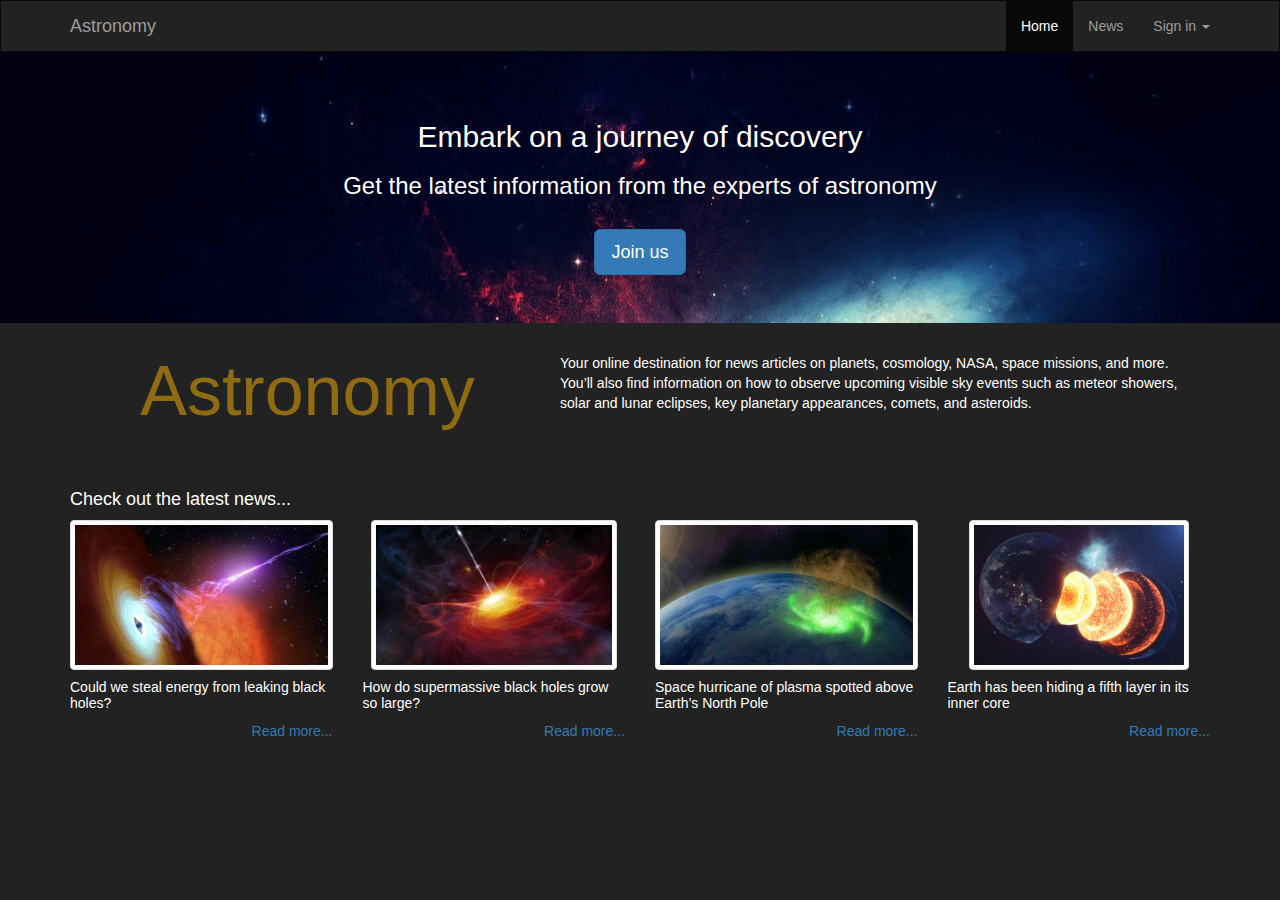
<file: tp-createawebsite/index.html>
<!DOCTYPE html>
<html>
    <head>
        <meta charset="UTF-8">
        <title>Exercice: Créer une page web sur un sujet de notre choix</title>
        <meta name="viewport" content="width=device-width, initial-scale=1">
        <link rel="stylesheet" href="https://maxcdn.bootstrapcdn.com/bootstrap/3.2.0/css/bootstrap.min.css">
        <link rel="stylesheet" href="style.css">
    </head>
    <body>
        <nav class="navbar navbar-inverse">
            <div class="container">
                <div class="navbar-header">
                    <a class="navbar-brand" href="#">Astronomy</a>
                </div>

                <ul class="nav navbar-nav navbar-right">
                    <li class="active"><a href="#">Home</a></li>
                    <li><a href="#">News</span></a></li>
                    <li class="dropdown">
                        <a href="#" class="dropdown-toggle" data-toggle="dropdown">Sign in <span class="caret"></span>
                            <ul class="dropdown-menu">
                                <form class="navbar-form">
                                    <li><div class="form-group">
                                        <input type="email" class="form-control" class="form-control" placeholder="Email" name="email">
                                    </div></li>
                                    <li><div class="form-group">
                                        <input type="password" class="form-control" placeholder="Password" name="password">
                                    </div></li><br>
                                    <button type="submit" class="btn btn-success">Sign in</button>
                                </form>
                            </ul>
                        </a>
                    </li>
                </ul>
            </div>
        </nav>

        <div class="jumbotron">
            <div class="container">
                <h2>Embark on a journey of discovery</h2>
                <h3>Get the latest information from the experts of astronomy</h3><br>
                <button href="#" class="btn btn-primary btn-lg">Join us</button>
            </div>
        </div>
        
        <div class="container">
            <div class="col-md-5">
                <h1>Astronomy</h1>
            </div>
            <div class="col-md-7">
                <div><p>Your online destination for news articles on planets, cosmology, NASA, space missions, and more. You’ll also find information on how to observe upcoming visible sky events such as meteor showers, solar and lunar eclipses, key planetary appearances, comets, and asteroids.</p></div>
            </div>
        </div>

        <div class="container-fluid">
            <div class="container">
                <h4>Check out the latest news...</h3>
                <div class="row">
                    <div class="col-md-3">
                        <img src="images/article-image1.jpg" alt="Black hole" class="img-thumbnail">
                        <h5>Could we steal energy from leaking black holes?</h5>
                        <a href="#" role="button">Read more...</a>
                    </div>
                    <div class="col-md-3"> 
                        <img src="images/article-image2.jpg" alt="Black hole" class="img-thumbnail">
                        <h5>How do supermassive black holes grow so large?</h5>
                        <a href="#" role="button">Read more...</a>
                    </div>
                    <div class="col-md-3">
                        <img src="images/article-image3.jpg" alt="Earth pole" class="img-thumbnail">
                        <h5>Space hurricane of plasma spotted above Earth’s North Pole</h5>
                        <a href="#" role="button">Read more...</a>
                    </div>
                    <div class="col-md-3">
                        <img src="images/article-image4.png" alt="Earth core" class="img-thumbnail">
                        <h5>Earth has been hiding a fifth layer in its inner core</h5>
                        <a href="#" role="button">Read more...</a>
                    </div>
                </div>
            </div>
        </div>

        <script src="https://ajax.googleapis.com/ajax/libs/jquery/3.5.1/jquery.min.js"></script>
        <script src="https://cdnjs.cloudflare.com/ajax/libs/popper.js/1.16.0/umd/popper.min.js"></script>
        <script src="https://maxcdn.bootstrapcdn.com/bootstrap/4.5.2/js/bootstrap.min.js"></script>

        <script>
            $('.dropdown-menu').on('click', function(e) {
            e.stopPropagation();
            });
        </script>
    </body>
</html>
</file>
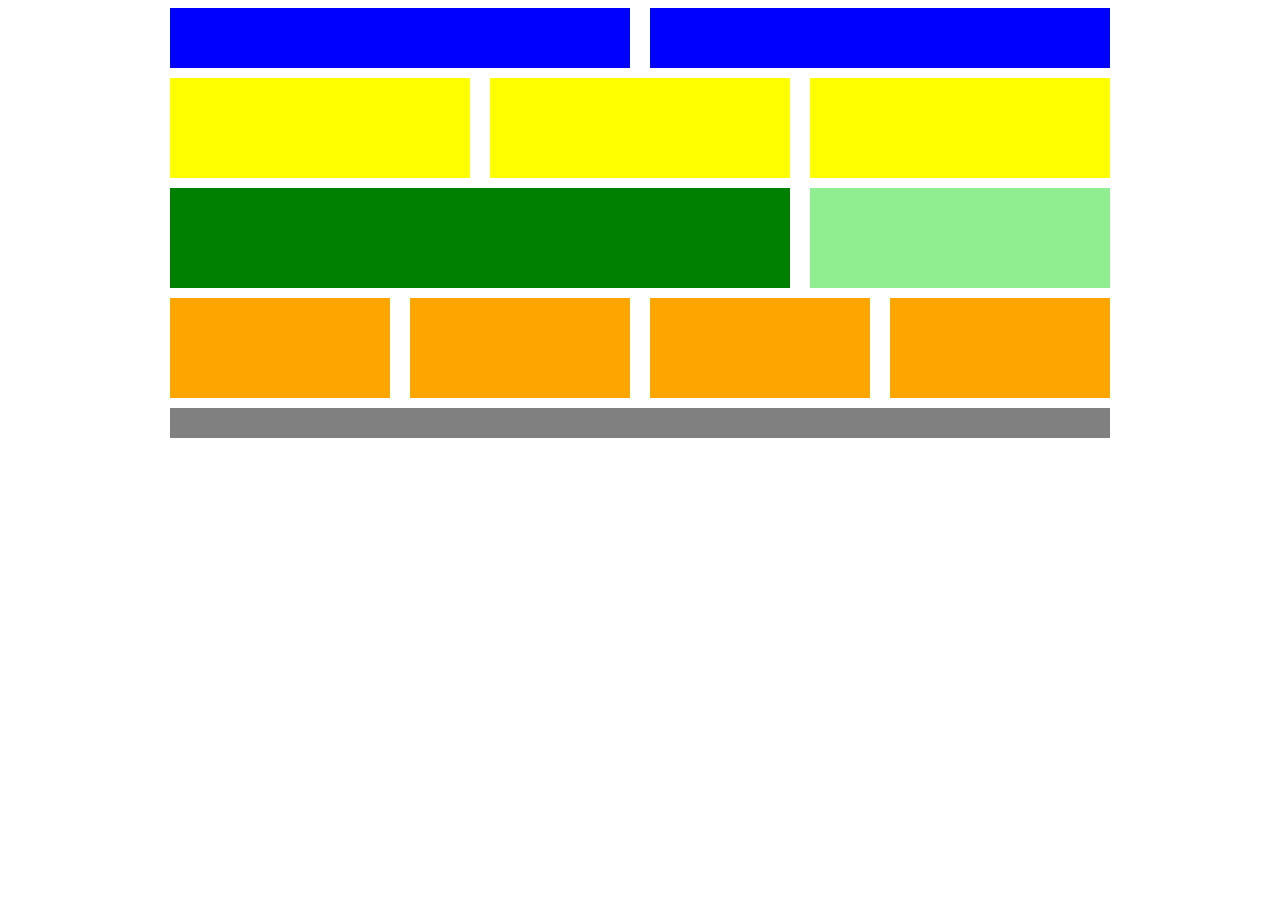
<file: 960-exos/exercice1/exercice1.html>
<!DOCTYPE html>
<html lang="en">
<head>
    <meta charset="utf-8"/>
    <title>Exercise #1: 960gs</title>
    <link rel="stylesheet" href="960.css"/>
    <style>
        .blue {
            background-color: blue;
            height: 60px;
        }

        .yellow, .green, .lightgreen, .orange {
            height: 100px;
        }

        .yellow {
            background-color: yellow;
        }

        .green {
            background-color: green;
        }

        .lightgreen {
            background-color: lightgreen;
        }

        .orange {
            background-color: orange;
        }

        .grey {
            background-color: grey;
            height: 30px;
        }

        /* add space around the clear div */
        .clear {
            margin-top: 10px;
            margin-bottom: 10px;
        }
    </style>
</head>
<body>
<div class="container_12">

    <!-- this is a single colored box; replace XXs -->
    <div class="grid_6">
        <div class="blue"></div>
    </div>

    <div class="grid_6">
        <div class="blue"></div>
    </div>

    <!-- this is the separator between rows -->

    <div class="clear"></div>

    <div class="grid_4">
        <div class="yellow"></div>
    </div>

    <div class="grid_4">
        <div class="yellow"></div>
    </div>

    <div class="grid_4">
        <div class="yellow"></div>
    </div>

    <!-- this is the separator between rows -->

    <div class="clear"></div>

    <div class="grid_8">
        <div class="green"></div>
    </div>

    <div class="grid_4">
        <div class="lightgreen"></div>
    </div>

    <!-- this is the separator between rows -->

    <div class="clear"></div>

    <div class="grid_3">
        <div class="orange"></div>
    </div>

    <div class="grid_3">
        <div class="orange"></div>
    </div>

    <div class="grid_3">
        <div class="orange"></div>
    </div>

    <div class="grid_3">
        <div class="orange"></div>
    </div>

    <!-- this is the separator between rows -->

    <div class="clear"></div>

    <div class="grid_12">
        <div class="grey"></div>
    </div>

    <div class="clear"></div>

</div>

</body>
</html>
</file>
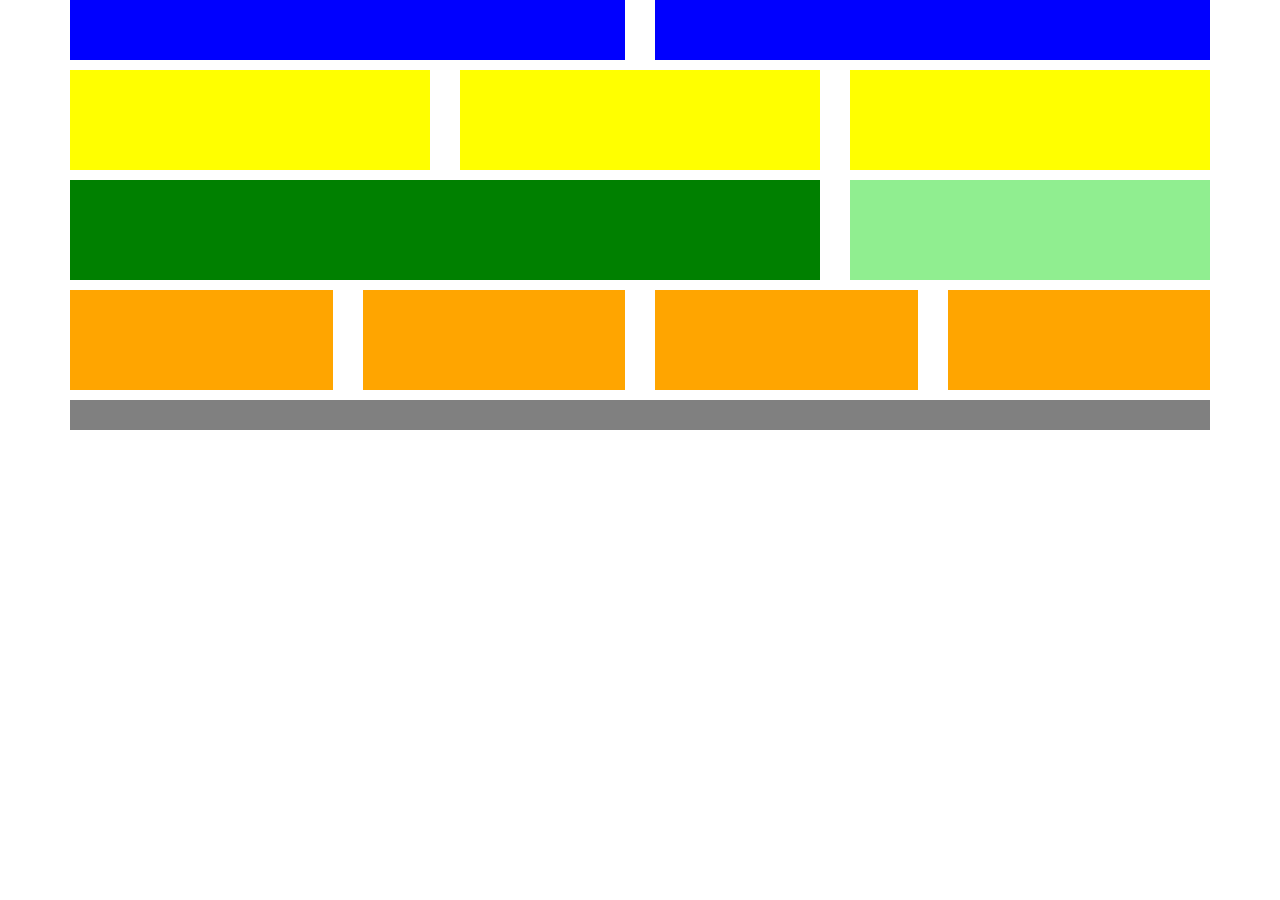
<file: 960-exos/exercice2/exercice2.html>
<!DOCTYPE html>
<html lang="en">
<head>
    <title>Exercise #2: Grid layout</title>
    <meta charset="UTF-8">
    <meta name="viewport" content="width=device-width, initial-scale=1">
    <link rel="stylesheet" href="https://maxcdn.bootstrapcdn.com/bootstrap/3.2.0/css/bootstrap.min.css">
    <style>
        .blue {
            background-color: blue;
            height: 60px;
        }

        .yellow, .green, .lightgreen, .orange {
            height: 100px;
        }

        .yellow {
            background-color: yellow;
        }

        .green {
            background-color: green;
        }

        .lightgreen {
            background-color: lightgreen;
        }

        .orange {
            background-color: orange;
        }

        .grey {
            background-color: grey;
            height: 30px;
        }

        /* add some space below the colored boxes */
        .blue, .yellow, .green, .lightgreen, .orange {
            margin-bottom: 10px;
        }

    </style>
</head>
<body>
<div class="container">

    <div class="row">
        <div class="col-md-6">
            <div class="blue"></div>
        </div>
        <div class="col-md-6">
            <div class="blue"></div>
        </div>
    </div>

    <div class="row">
        <div class="col-md-4">
            <div class="yellow"></div>
        </div>
        <div class="col-md-4">
            <div class="yellow"></div>
        </div>
        <div class="col-md-4">
            <div class="yellow"></div>
        </div>
    </div>

    <div class="row">
        <div class="hidden-xs hidden-sm col-md-8">
            <div class="green"></div>
        </div>
        <div class="hidden-xs hidden-sm col-md-4">
            <div class="lightgreen"></div>
        </div>
    </div>

    <div class="row">
        <div class="hidden-xs hidden-sm col-md-3">
            <div class="orange"></div>
        </div>
        <div class="hidden-xs hidden-sm col-md-3">
            <div class="orange"></div>
        </div>
        <div class="hidden-xs hidden-sm col-md-3">
            <div class="orange"></div>
        </div>
        <div class="hidden-xs hidden-sm col-md-3">
            <div class="orange"></div>
        </div>
    </div>

    <div class="row">
        <div class="col-md-12">
            <div class="grey"></div>
        </div>
    </div>

</div>

</body>
</html>
</file>
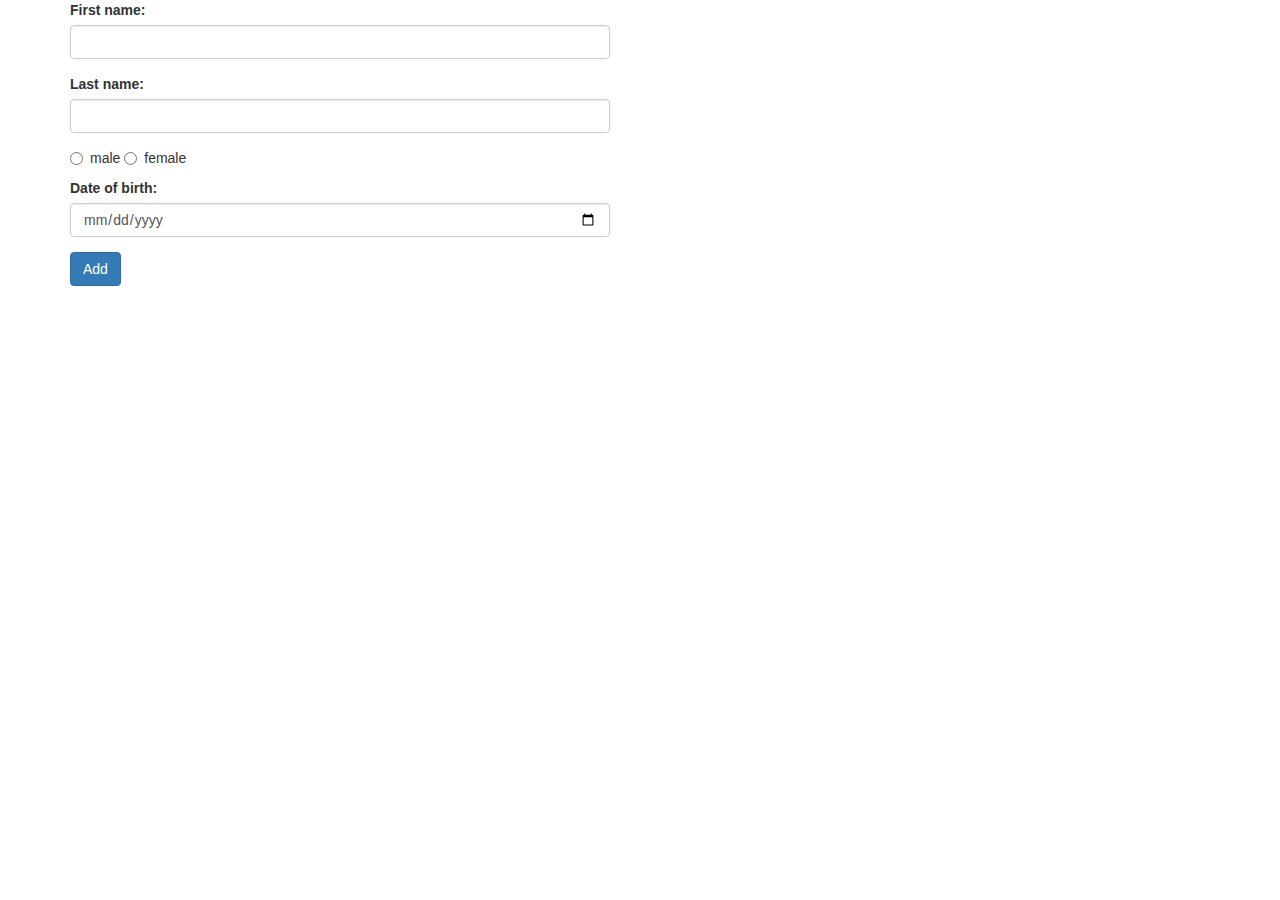
<file: 960-exos/exercice3/exercice3.html>
<!DOCTYPE html>
<html>
    <head>
        <meta charset="UTF-8">
        <title>Exercise #6: Simple form</title>
        <meta name="viewport" content="width=device-width, initial-scale=1">
        <link rel="stylesheet" href="https://maxcdn.bootstrapcdn.com/bootstrap/3.2.0/css/bootstrap.min.css">
    </head>
    <body>
        <div class="container">
            <div class="row col-md-6">
                <form action="#">
                    <div class="form-group">
                        <label for="first_name">First name:</label>
                        <input class="form-control" type="text" name="first_name" id="first_name"/>
                    </div>
                    <div class="form-group">
                        <label for="last_name">Last name:</label>
                        <input class="form-control" type="text" name="last_name" id="last_name"/>
                    </div>
                    <div class="radio">
                        <label><input type="radio" name="gender" value="male"/>male</label>
                        <label><input type="radio" name="gender" value="female"/>female</label>
                    </div>
                    <div class="form-group">
                        <label for="birth_date">Date of birth:</label>
                        <input class="form-control" type="date" name="birth_date" id="birth_date"/>
                    </div>
                    <input class="btn btn-primary" type="submit" value="Add"/>
                </form>
            </div>
        </div>
    </body>
</html>
</file>
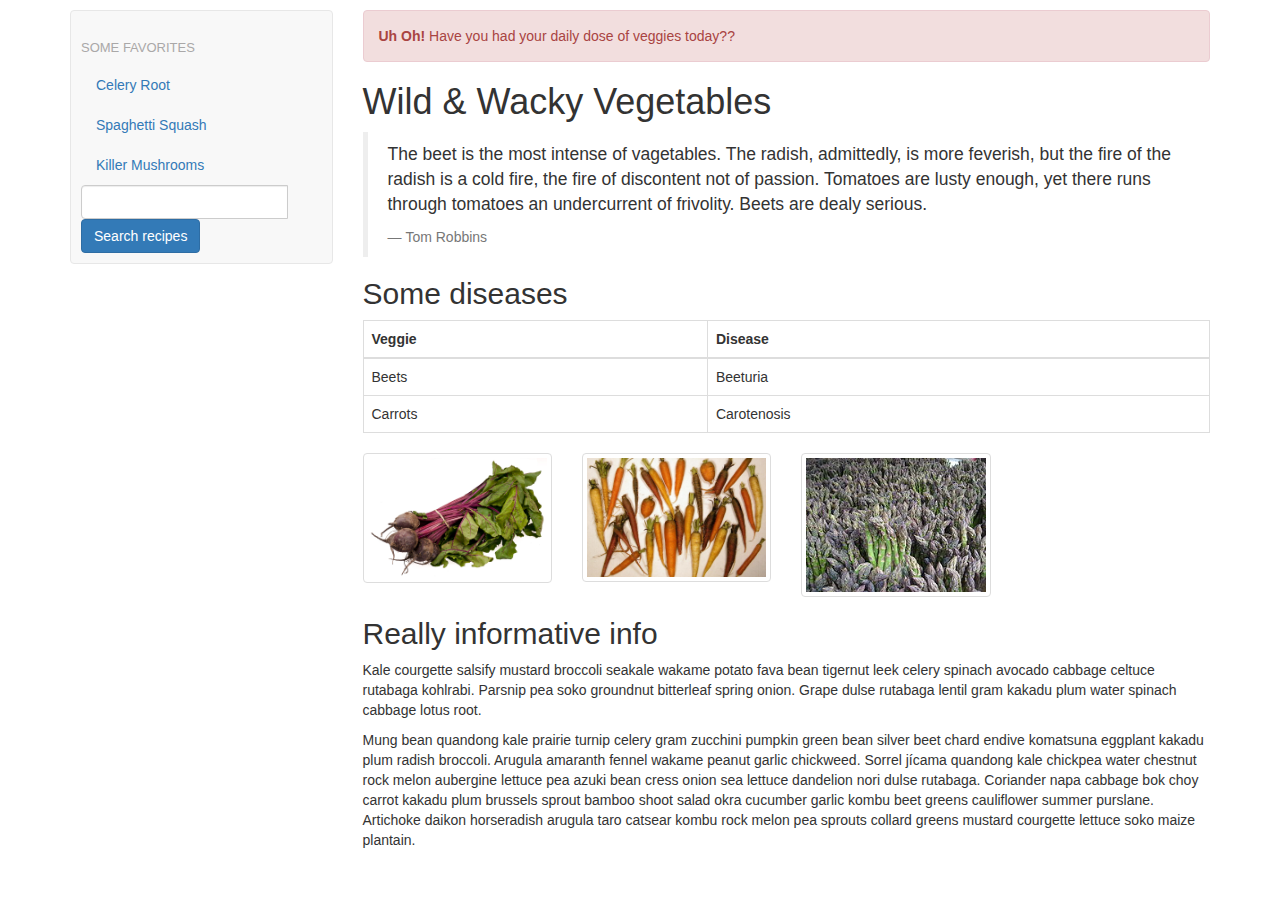
<file: 960-exos/exercice4/exercice4.html>
<!DOCTYPE html>
<html lang="en">
    <head>
        <meta charset="utf-8">
        <title>Exercise #7: Wild & Wacky Vegetables</title>
        <meta name="viewport" content="width=device-width, initial-scale=1.0">
        <link rel="stylesheet" href="https://maxcdn.bootstrapcdn.com/bootstrap/3.2.0/css/bootstrap.min.css">

        <style>
            body {
                margin-top: 10px;
            }

            .navbar {
                padding: 10px;
            }

            .navbar h1 {
                text-transform: uppercase;
                font-size: small;
                color: rgb(170, 168, 168);
            }
        </style>
    </head>
    <body>
        <div class="container">
            <div class="row">
                <div class="col-md-3">
                    <div class="navbar navbar-default">
                        <h1>Some Favorites</h1>
                        <ul class="nav">
                            <li><a href="#">Celery Root</a>
                            </li>
                            <li><a href="#">Spaghetti Squash</a>
                            </li>
                            <li><a href="#">Killer Mushrooms</a>
                            </li>
                        </ul>

                        <div class="input-group">
                            <div class="form-outline">
                              <input type="search" id="form1" class="form-control" />
                              <label class="form-label" for="form1"></label>
                            </div>
                            <input class="btn btn-primary" type="submit" value="Search recipes"/>
                        </div>
                    </div>
                </div>
                
                <div class="col-md-9">
                    <div class="alert alert-danger" role="alert"><b>Uh Oh!</b> Have you had your daily dose of veggies today??</div>

                    <h1>Wild & Wacky Vegetables</h1>

                    <blockquote>
                        <p>The beet is the most intense of vagetables. The radish, admittedly, is more feverish, but the fire of the radish is a cold fire, the fire of discontent not of passion. Tomatoes are lusty enough, yet there runs through tomatoes an undercurrent of frivolity. Beets are dealy serious.</p>
                        <footer>Tom Robbins</footer>
                    </blockquote>

                    <h2>Some diseases</h2>

                    <table class="table table-bordered">
                        <thead>
                            <tr>
                                <th scope="col">Veggie</th>
                                <th scope="col">Disease</th>
                            </tr>
                        </thead>
                        <tbody>
                            <tr>
                                <td>Beets</td>
                                <td>Beeturia</td>
                            </tr>
                            <tr>
                                <td>Carrots</td>
                                <td>Carotenosis</td>
                            </tr>
                        </tbody>
                    </table>

                    <div class="row">
                        <div class="col-md-3">
                            <img src="images/Beets-Bundle.jpg" alt="Beets" class="img-thumbnail">
                        </div>
                        <div class="col-md-3"> 
                            <img src="images/CarrotDiversityLg.jpg" alt="Carrots" class="img-thumbnail">
                        </div>
                        <div class="col-md-3">
                            <img src="images/aspargus.jpg" alt="Aspargus" class="img-thumbnail">
                        </div>
                    </div>

                    <h2>Really informative info</h2>

                    <p>Kale courgette salsify mustard broccoli seakale wakame potato
                        fava bean tigernut leek celery spinach avocado cabbage celtuce rutabaga
                        kohlrabi. Parsnip pea soko groundnut bitterleaf spring onion. Grape
                        dulse rutabaga lentil gram kakadu plum water spinach cabbage lotus root.
                    </p>
                    <p>
                        Mung bean quandong kale prairie turnip celery gram zucchini
                        pumpkin green bean silver beet chard endive komatsuna eggplant kakadu
                        plum radish broccoli. Arugula amaranth fennel wakame peanut garlic
                        chickweed. Sorrel jícama quandong kale chickpea water chestnut rock
                        melon aubergine lettuce pea azuki bean cress onion sea lettuce dandelion
                        nori dulse rutabaga. Coriander napa cabbage bok choy carrot kakadu plum
                        brussels sprout bamboo shoot salad okra cucumber garlic kombu beet
                        greens cauliflower summer purslane. Artichoke daikon horseradish arugula
                        taro catsear kombu rock melon pea sprouts collard greens mustard
                        courgette lettuce soko maize plantain.
                    </p>
                </div>
            </div>
        </div>
    </body>
</html>
</file>
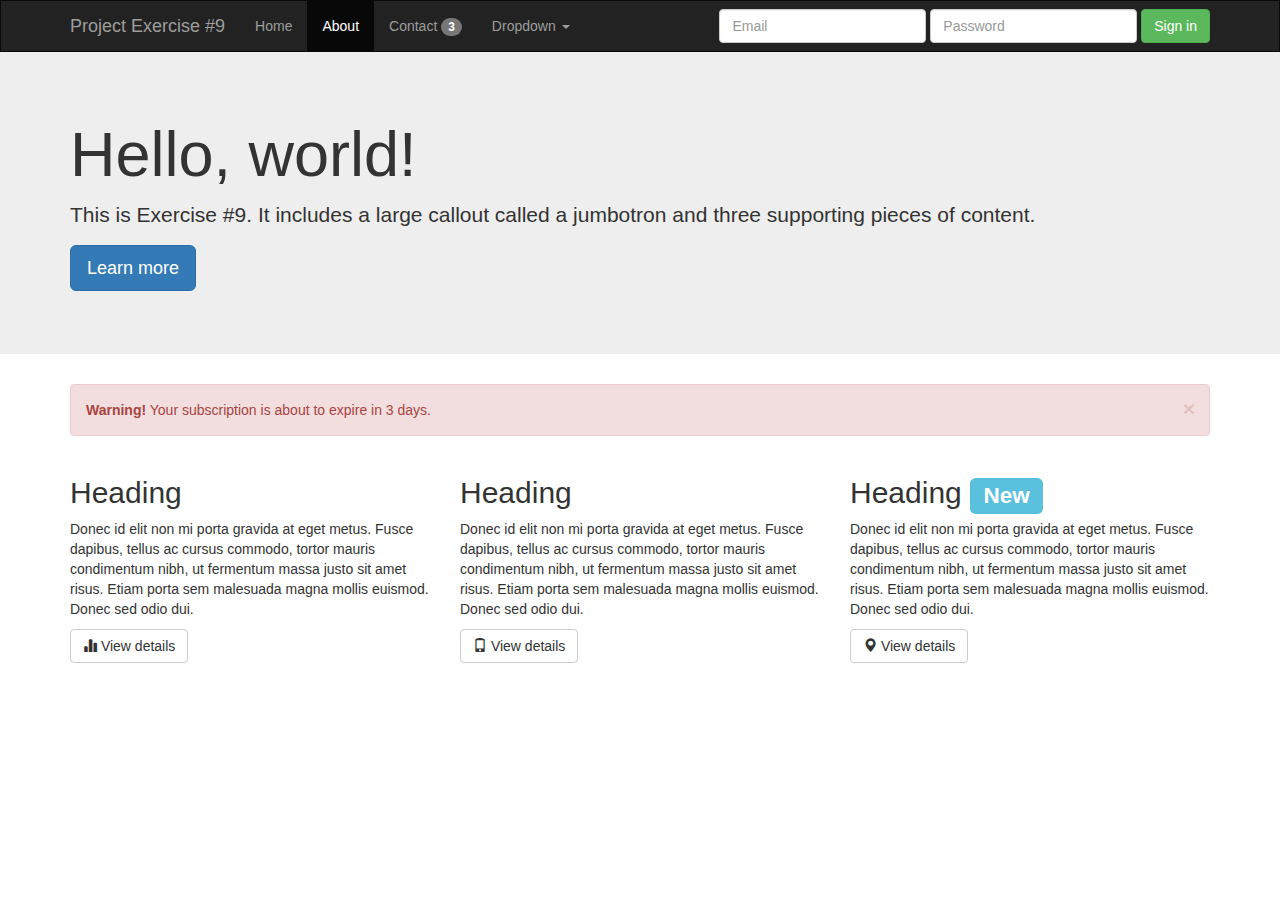
<file: 960-exos/exercice5/exercice5.html>
<!DOCTYPE html>
<html>
    <head>
        <meta charset="UTF-8">
        <title>Exercise #6: Simple form</title>
        <meta name="viewport" content="width=device-width, initial-scale=1">
        <link rel="stylesheet" href="http://maxcdn.bootstrapcdn.com/font-awesome/4.1.0/css/font-awesome.min.css">
        <link rel="stylesheet" href="https://maxcdn.bootstrapcdn.com/bootstrap/3.2.0/css/bootstrap.min.css">

        <style>
            .navbar {
                border-radius: 0;
                margin: 0;
            }
        </style>
    </head>
    <body>
        <nav class="navbar navbar-inverse nav-fixed-top">
            <div class="container">
                <div class="navbar-header">
                    <a class="navbar-brand" href="#">Project Exercise #9</a>
                </div>

                <ul class="nav navbar-nav">
                    <li class="nav-item"><a href="#">Home</a></li>
                    <li class="nav-item active"><a href="#">About</a></li>
                    <li class="nav-item"><a href="#">Contact <span class="badge">3</span></a></li>
                    <li class="nav-item dropdown">
                        <a href="#" class="dropdown-toggle" role="button" data-toggle="dropdown">Dropdown <span class="caret"></span>
                            <ul class="dropdown-menu">
                                <li><a class="dropdown-item" href="#">Action</a></li>
                                <li><a class="dropdown-item" href="#">Another action</a></li>
                                <li><a class="dropdown-item" href="#">Something else here</a></li>
                                <li><div class="divider"></div></li>
                                <li><h5 class="dropdown-header">Nav header</h5></li>
                                <li><a class="dropdown-item" href="#">Separated link</a></li>
                                <li><a class="dropdown-item" href="#">One more separated link</a></li>
                            </ul>
                        </a>
                    </li>
                </ul>

                <form class="navbar-form navbar-right">
                    <div class="form-group">
                        <input type="email" class="form-control" class="form-control" placeholder="Email" name="email">
                    </div>
                    <div class="form-group">
                        <input type="password" class="form-control" placeholder="Password" name="password">
                    </div>
                    <button type="submit" class="btn btn-success">Sign in</button>
                </form>
            </div>
        </nav>

        <div class="jumbotron">
            <div class="container">
                <h1>Hello, world!</h1>
                <p>This is Exercise #9. It includes a large callout called a jumbotron and three supporting pieces of content.</p>
                <p><a class="btn btn-primary btn-lg" role="button">Learn more</a></p>
            </div>
        </div>

        <div class="container">
            <div class="alert alert-danger alert-dismissible" role="alert">
                <button type="button" class="close" data-dismiss="alert"><span aria-hidden="true">&times;</span><span class="sr-only">Close</span></button>
                <b>Warning!</b> Your subscription is about to expire in 3 days.
            </div>
        </div>

        <div class="container">
            <div class="row">
                <div class="col-md-4">
                    <h2>Heading</h2>
                    <p>Donec id elit non mi porta gravida at eget metus. Fusce dapibus, tellus ac cursus commodo, tortor mauris condimentum nibh, ut fermentum massa justo sit amet risus. Etiam porta sem malesuada magna mollis euismod. Donec sed odio dui.</p>
                    <button type="button" class="btn btn-default">
                        <span class="glyphicon glyphicon-stats"></span> View details
                    </button>
                </div>
                <div class="col-md-4">
                    <h2>Heading</h2>
                    <p>Donec id elit non mi porta gravida at eget metus. Fusce dapibus, tellus ac cursus commodo, tortor mauris condimentum nibh, ut fermentum massa justo sit amet risus. Etiam porta sem malesuada magna mollis euismod. Donec sed odio dui.</p>
                    <button type="button" class="btn btn-default">
                        <span class="glyphicon glyphicon-phone"></span> View details
                    </button>
                </div>
                <div class="col-md-4">
                    <h2>Heading <span class="label label-info">New</span></h2>
                    <p>Donec id elit non mi porta gravida at eget metus. Fusce dapibus, tellus ac cursus commodo, tortor mauris condimentum nibh, ut fermentum massa justo sit amet risus. Etiam porta sem malesuada magna mollis euismod. Donec sed odio dui.</p>
                    <button type="button" class="btn btn-default">
                        <span class="glyphicon glyphicon-map-marker"></span> View details
                    </button>
                </div>
            </div>
        </div>

        <script src="https://ajax.googleapis.com/ajax/libs/jquery/3.5.1/jquery.min.js"></script>
        <script src="https://cdnjs.cloudflare.com/ajax/libs/popper.js/1.16.0/umd/popper.min.js"></script>
        <script src="https://maxcdn.bootstrapcdn.com/bootstrap/4.5.2/js/bootstrap.min.js"></script>
    </body>
</html>
</file>
<file: tp-createawebsite/style.css>
body {
    background-color: #222;
    color: white;
}
.navbar {
    border-radius: 0;
    margin: 0;
}

.jumbotron{
    background-image: url(./images/jumbotron-bgd-image.jpg);
    object-fit: fill;
    object-position: center;
    position: relative;
    overflow: hidden;
    background-color:black;
    color: white;
    z-index:-101;
}

.jumbotron .container {
    text-align: center;
}

body > div:nth-child(3) {
    margin-bottom: 30px;
}

h1 {
    margin: auto;
    text-align: center;
    font-size: 7rem;
    color: rgb(143, 107, 17);
}

.col-md-7 > p {
    margin: auto;
    text-align: justify;
    margin-bottom: 20px;
}

body > div:nth-child(4) {
    background-color: #222;
    margin: 0;
}

.container h4 {
    padding-top: 20px;
}

.img-thumbnail {
    height: 150px;
}

.col-md-3 {
    text-align: center;
}

.col-md-3 > h5 {
    text-align: left;
}

.row > div > a {
    float: right;
}

.row > div:nth-child(4) > a {
    padding-bottom: 30px;
}
</file>
<file: 960-exos/exercice1/960.css>
/*
  960 Grid System ~ Core CSS.
  Learn more ~ http://960.gs/
  Licensed under GPL and MIT.
*/

/*
  Forces backgrounds to span full width,
  even if there is horizontal scrolling.
  Increase this if your layout is wider.
  Note: IE6 works fine without this fix.
*/

body {
  min-width: 960px;
}

/* `Container
----------------------------------------------------------------------------------------------------*/

.container_12,
.container_16 {
  margin-left: auto;
  margin-right: auto;
  width: 960px;
}

/* `Grid >> Global
----------------------------------------------------------------------------------------------------*/

.grid_1,
.grid_2,
.grid_3,
.grid_4,
.grid_5,
.grid_6,
.grid_7,
.grid_8,
.grid_9,
.grid_10,
.grid_11,
.grid_12,
.grid_13,
.grid_14,
.grid_15,
.grid_16 {
  display: inline;
  float: left;
  margin-left: 10px;
  margin-right: 10px;
}

.push_1, .pull_1,
.push_2, .pull_2,
.push_3, .pull_3,
.push_4, .pull_4,
.push_5, .pull_5,
.push_6, .pull_6,
.push_7, .pull_7,
.push_8, .pull_8,
.push_9, .pull_9,
.push_10, .pull_10,
.push_11, .pull_11,
.push_12, .pull_12,
.push_13, .pull_13,
.push_14, .pull_14,
.push_15, .pull_15 {
  position: relative;
}

.container_12 .grid_3,
.container_16 .grid_4 {
  width: 220px;
}

.container_12 .grid_6,
.container_16 .grid_8 {
  width: 460px;
}

.container_12 .grid_9,
.container_16 .grid_12 {
  width: 700px;
}

.container_12 .grid_12,
.container_16 .grid_16 {
  width: 940px;
}

/* `Grid >> Children (Alpha ~ First, Omega ~ Last)
----------------------------------------------------------------------------------------------------*/

.alpha {
  margin-left: 0;
}

.omega {
  margin-right: 0;
}

/* `Grid >> 12 Columns
----------------------------------------------------------------------------------------------------*/

.container_12 .grid_1 {
  width: 60px;
}

.container_12 .grid_2 {
  width: 140px;
}

.container_12 .grid_4 {
  width: 300px;
}

.container_12 .grid_5 {
  width: 380px;
}

.container_12 .grid_7 {
  width: 540px;
}

.container_12 .grid_8 {
  width: 620px;
}

.container_12 .grid_10 {
  width: 780px;
}

.container_12 .grid_11 {
  width: 860px;
}

/* `Grid >> 16 Columns
----------------------------------------------------------------------------------------------------*/

.container_16 .grid_1 {
  width: 40px;
}

.container_16 .grid_2 {
  width: 100px;
}

.container_16 .grid_3 {
  width: 160px;
}

.container_16 .grid_5 {
  width: 280px;
}

.container_16 .grid_6 {
  width: 340px;
}

.container_16 .grid_7 {
  width: 400px;
}

.container_16 .grid_9 {
  width: 520px;
}

.container_16 .grid_10 {
  width: 580px;
}

.container_16 .grid_11 {
  width: 640px;
}

.container_16 .grid_13 {
  width: 760px;
}

.container_16 .grid_14 {
  width: 820px;
}

.container_16 .grid_15 {
  width: 880px;
}

/* `Prefix Extra Space >> Global
----------------------------------------------------------------------------------------------------*/

.container_12 .prefix_3,
.container_16 .prefix_4 {
  padding-left: 240px;
}

.container_12 .prefix_6,
.container_16 .prefix_8 {
  padding-left: 480px;
}

.container_12 .prefix_9,
.container_16 .prefix_12 {
  padding-left: 720px;
}

/* `Prefix Extra Space >> 12 Columns
----------------------------------------------------------------------------------------------------*/

.container_12 .prefix_1 {
  padding-left: 80px;
}

.container_12 .prefix_2 {
  padding-left: 160px;
}

.container_12 .prefix_4 {
  padding-left: 320px;
}

.container_12 .prefix_5 {
  padding-left: 400px;
}

.container_12 .prefix_7 {
  padding-left: 560px;
}

.container_12 .prefix_8 {
  padding-left: 640px;
}

.container_12 .prefix_10 {
  padding-left: 800px;
}

.container_12 .prefix_11 {
  padding-left: 880px;
}

/* `Prefix Extra Space >> 16 Columns
----------------------------------------------------------------------------------------------------*/

.container_16 .prefix_1 {
  padding-left: 60px;
}

.container_16 .prefix_2 {
  padding-left: 120px;
}

.container_16 .prefix_3 {
  padding-left: 180px;
}

.container_16 .prefix_5 {
  padding-left: 300px;
}

.container_16 .prefix_6 {
  padding-left: 360px;
}

.container_16 .prefix_7 {
  padding-left: 420px;
}

.container_16 .prefix_9 {
  padding-left: 540px;
}

.container_16 .prefix_10 {
  padding-left: 600px;
}

.container_16 .prefix_11 {
  padding-left: 660px;
}

.container_16 .prefix_13 {
  padding-left: 780px;
}

.container_16 .prefix_14 {
  padding-left: 840px;
}

.container_16 .prefix_15 {
  padding-left: 900px;
}

/* `Suffix Extra Space >> Global
----------------------------------------------------------------------------------------------------*/

.container_12 .suffix_3,
.container_16 .suffix_4 {
  padding-right: 240px;
}

.container_12 .suffix_6,
.container_16 .suffix_8 {
  padding-right: 480px;
}

.container_12 .suffix_9,
.container_16 .suffix_12 {
  padding-right: 720px;
}

/* `Suffix Extra Space >> 12 Columns
----------------------------------------------------------------------------------------------------*/

.container_12 .suffix_1 {
  padding-right: 80px;
}

.container_12 .suffix_2 {
  padding-right: 160px;
}

.container_12 .suffix_4 {
  padding-right: 320px;
}

.container_12 .suffix_5 {
  padding-right: 400px;
}

.container_12 .suffix_7 {
  padding-right: 560px;
}

.container_12 .suffix_8 {
  padding-right: 640px;
}

.container_12 .suffix_10 {
  padding-right: 800px;
}

.container_12 .suffix_11 {
  padding-right: 880px;
}

/* `Suffix Extra Space >> 16 Columns
----------------------------------------------------------------------------------------------------*/

.container_16 .suffix_1 {
  padding-right: 60px;
}

.container_16 .suffix_2 {
  padding-right: 120px;
}

.container_16 .suffix_3 {
  padding-right: 180px;
}

.container_16 .suffix_5 {
  padding-right: 300px;
}

.container_16 .suffix_6 {
  padding-right: 360px;
}

.container_16 .suffix_7 {
  padding-right: 420px;
}

.container_16 .suffix_9 {
  padding-right: 540px;
}

.container_16 .suffix_10 {
  padding-right: 600px;
}

.container_16 .suffix_11 {
  padding-right: 660px;
}

.container_16 .suffix_13 {
  padding-right: 780px;
}

.container_16 .suffix_14 {
  padding-right: 840px;
}

.container_16 .suffix_15 {
  padding-right: 900px;
}

/* `Push Space >> Global
----------------------------------------------------------------------------------------------------*/

.container_12 .push_3,
.container_16 .push_4 {
  left: 240px;
}

.container_12 .push_6,
.container_16 .push_8 {
  left: 480px;
}

.container_12 .push_9,
.container_16 .push_12 {
  left: 720px;
}

/* `Push Space >> 12 Columns
----------------------------------------------------------------------------------------------------*/

.container_12 .push_1 {
  left: 80px;
}

.container_12 .push_2 {
  left: 160px;
}

.container_12 .push_4 {
  left: 320px;
}

.container_12 .push_5 {
  left: 400px;
}

.container_12 .push_7 {
  left: 560px;
}

.container_12 .push_8 {
  left: 640px;
}

.container_12 .push_10 {
  left: 800px;
}

.container_12 .push_11 {
  left: 880px;
}

/* `Push Space >> 16 Columns
----------------------------------------------------------------------------------------------------*/

.container_16 .push_1 {
  left: 60px;
}

.container_16 .push_2 {
  left: 120px;
}

.container_16 .push_3 {
  left: 180px;
}

.container_16 .push_5 {
  left: 300px;
}

.container_16 .push_6 {
  left: 360px;
}

.container_16 .push_7 {
  left: 420px;
}

.container_16 .push_9 {
  left: 540px;
}

.container_16 .push_10 {
  left: 600px;
}

.container_16 .push_11 {
  left: 660px;
}

.container_16 .push_13 {
  left: 780px;
}

.container_16 .push_14 {
  left: 840px;
}

.container_16 .push_15 {
  left: 900px;
}

/* `Pull Space >> Global
----------------------------------------------------------------------------------------------------*/

.container_12 .pull_3,
.container_16 .pull_4 {
  left: -240px;
}

.container_12 .pull_6,
.container_16 .pull_8 {
  left: -480px;
}

.container_12 .pull_9,
.container_16 .pull_12 {
  left: -720px;
}

/* `Pull Space >> 12 Columns
----------------------------------------------------------------------------------------------------*/

.container_12 .pull_1 {
  left: -80px;
}

.container_12 .pull_2 {
  left: -160px;
}

.container_12 .pull_4 {
  left: -320px;
}

.container_12 .pull_5 {
  left: -400px;
}

.container_12 .pull_7 {
  left: -560px;
}

.container_12 .pull_8 {
  left: -640px;
}

.container_12 .pull_10 {
  left: -800px;
}

.container_12 .pull_11 {
  left: -880px;
}

/* `Pull Space >> 16 Columns
----------------------------------------------------------------------------------------------------*/

.container_16 .pull_1 {
  left: -60px;
}

.container_16 .pull_2 {
  left: -120px;
}

.container_16 .pull_3 {
  left: -180px;
}

.container_16 .pull_5 {
  left: -300px;
}

.container_16 .pull_6 {
  left: -360px;
}

.container_16 .pull_7 {
  left: -420px;
}

.container_16 .pull_9 {
  left: -540px;
}

.container_16 .pull_10 {
  left: -600px;
}

.container_16 .pull_11 {
  left: -660px;
}

.container_16 .pull_13 {
  left: -780px;
}

.container_16 .pull_14 {
  left: -840px;
}

.container_16 .pull_15 {
  left: -900px;
}

/* `Clear Floated Elements
----------------------------------------------------------------------------------------------------*/

/* http://sonspring.com/journal/clearing-floats */

.clear {
  clear: both;
  display: block;
  overflow: hidden;
  visibility: hidden;
  width: 0;
  height: 0;
}

/* http://www.yuiblog.com/blog/2010/09/27/clearfix-reloaded-overflowhidden-demystified */

.clearfix:before,
.clearfix:after,
.container_12:before,
.container_12:after,
.container_16:before,
.container_16:after {
  content: '.';
  display: block;
  overflow: hidden;
  visibility: hidden;
  font-size: 0;
  line-height: 0;
  width: 0;
  height: 0;
}

.clearfix:after,
.container_12:after,
.container_16:after {
  clear: both;
}

/*
  The following zoom:1 rule is specifically for IE6 + IE7.
  Move to separate stylesheet if invalid CSS is a problem.
*/

.clearfix,
.container_12,
.container_16 {
  zoom: 1;
}
</file>
